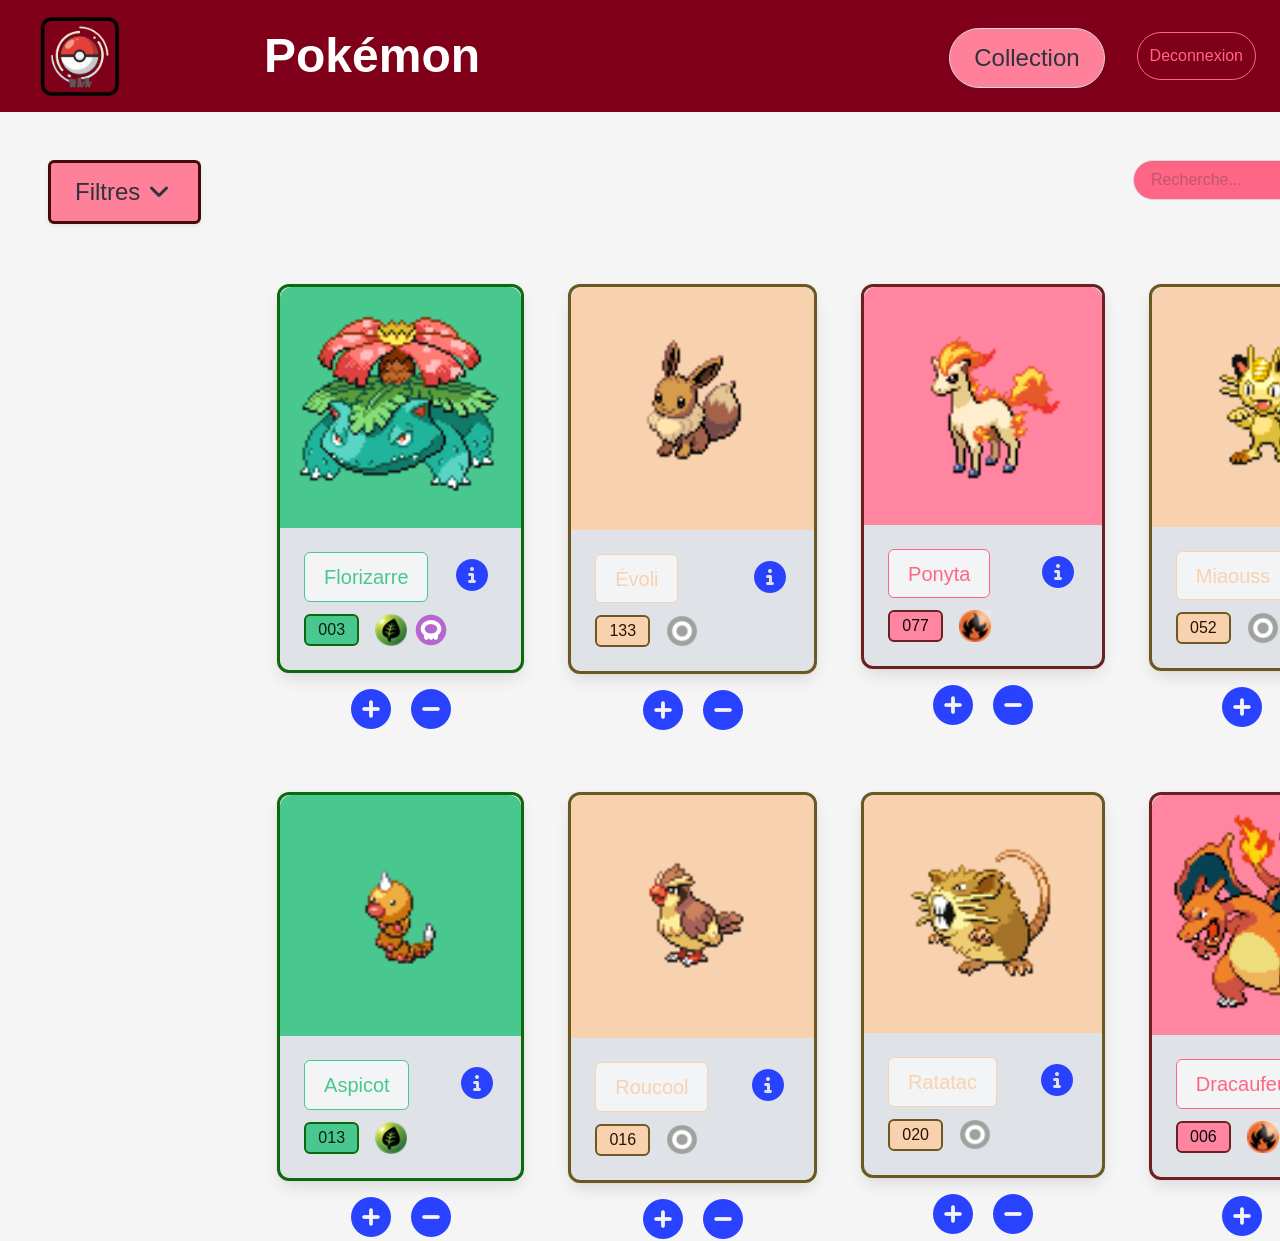
<file: Collection.html>
<!DOCTYPE html>
<html lang="fr">

<head>
    <meta charset="UTF-8">
    <meta name="viewport" content="width=device-width, initial-scale=1.0">
    <title>Pokémon</title>
    <link rel="stylesheet" href="./bulma.min.css">
    <link rel="stylesheet" href="./CSS-Pokemon.css">
    <link rel="stylesheet" href="./css/all.min.css">
</head>

<body>


    <div class="navbar-menu has-background-danger-25 ">

        <div class="navbar-start  p-4 ">
            <img class="ml-5 mr-6"
                src="./img/Gemini_Generated_Image_xldm04xldm04xldm-removebg-preview.png" alt="Pokéball"
                width="80" height="80">
            <div class=" has-text-centered">
                <h1 class="is-size-1 has-text-weight-bold has-text-white pt-1 ml-6 pl-6">Pokémon</h1>
            </div>
        </div>

        <div class="navbar-end py-5 px-4 ">


            <a class="button has-background-danger-75 is-rounded is-size-4 px-5 mt-1 mx-5 ">Collection</a>
            <a href="Index.html" class="button is-danger is-outlined is-rounded is-size-6 px-3 m-2  ">Deconnexion</a>
        </div>
    </div>





    <div class="fixed-grid has-5-cols mr-6">
        <div class="grid ">






            <div class="cell is-col-span-1 is-row-span-1 mt-6">

                <a href="Filtres.html" class="button has-background-danger-75  is-size-4 px-5 mx-6"
                    style="border:3px solid #410b08;">Filtres
                    <span class="ml-1 is-small">
                        <i class="fas fa-angle-down" aria-hidden="true"></i>
                    </span> </a>

            </div>






            <div class="cell is-col-span-3 is-row-span-1 mt-6"></div>






            <div class="cell is-col-span-1 is-row-span-1 has-addons field is-flex  mt-6">

                <div class="control">
                    <input class="input is-rounded has-background-danger has-text-black" type="text"
                        placeholder="Recherche...">
                </div>
                <div class="control">
                    <button class="button has-background-danger is-rounded is-size-5 mr-6">
                        <i class="fa-solid fa-magnifying-glass has-text-black"></i>
                    </button>
                </div>
            </div>






            <div class="cell is-col-span-1 is-row-span-1 mt-6"></div>






            <div class="cell mt-6 mx-4">
                <div class="card has-background-text-light" style="border: 3px solid #0d6a0b; ">

                    <div class="card-image  ">
                        <figure class="image is-1by1 ">
                            <img class="has-background-success " src="./img/96px/3.png"
                                alt="Florizarre" />
                        </figure>
                    </div>

                    <div class="card-content has-text-centered  ">

                        <div class="is-flex ">
                            <a class="button is-success has-background-light is-outlined is-size-5 ">Florizarre</a>
                            <a href="Florizarre.html" class=" is-info is-outlined is-size-3  ml-5">
                                <i class="fa-solid fa-circle-info"></i></a>
                        </div>

                        <div class="is-flex is-align-items-center mt-3 ">
                            <span class="tag is-success is-medium" style="border: 2px solid #0d6a0b;">003</span>

                            <figure class="image is-32x32 ml-4 mr-2">
                                <img src="./img/LogoPlante.jpg">
                            </figure>
                            <figure class="image is-32x32 mr-6">
                                <img src="./img/Pokémon_Poison_Type_Icon.svg.png">
                            </figure>

                        </div>
                    </div>
                </div>


                <div class="has-text-centered">
                    <span class="icon has-text-success is-size-5 mx-4">
                        <a href="Ajouter.html" class="fas fa-2x fa-circle-plus "></a>
                    </span>

                    <span class="icon has-text-danger is-size-5 mx-4">
                        <a href="Supprimer.html" class="fas fa-2x fa-circle-minus"></a>
                    </span>
                </div>

            </div>






            <div class="cell mt-6 mx-4">
                <div class="card has-background-text-light" style="border: 3px solid #6c5921; ">

                    <div class="card-image  ">
                        <figure class="image is-1by1 ">
                            <img class="has-background-warning " src="./img/96px/133.png"
                                alt="Évoli" />
                        </figure>
                    </div>

                    <div class="card-content has-text-centered  ">

                        <div class="is-flex ">
                            <a class="button is-warning has-background-light is-outlined is-size-5 mr-6 ">Évoli</a>
                            <a href="Evoli.html" class=" is-info is-outlined is-size-3 ml-5 "><i
                                    class="fa-solid fa-circle-info"></i></a>
                        </div>

                        <div class="is-flex is-align-items-center mt-3 ">
                            <span class="tag is-warning is-medium mr-1" style="border: 2px solid #6c5921;">133</span>

                            <figure class="image is-32x32 ml-3 ">
                                <img src="./img/NormalType.webp">
                            </figure>

                        </div>
                    </div>
                </div>


                <div class="has-text-centered">
                    <span class="icon has-text-success is-size-5 mx-4">
                        <a href="Ajouter.html" class="fas fa-2x fa-circle-plus "></a>
                    </span>

                    <span class="icon has-text-danger is-size-5 mx-4">
                        <a href="Supprimer.html" class="fas fa-2x fa-circle-minus"></a>
                    </span>
                </div>

            </div>






            <div class="cell mt-6 mx-4">
                <div class="card has-background-text-light" style="border: 3px solid #6c2121; ">

                    <div class="card-image  ">
                        <figure class="image is-1by1 ">
                            <img class="has-background-primary-75  " src="./img/96px/77.png"
                                alt="Ponyta" />
                        </figure>
                    </div>

                    <div class="card-content has-text-centered  ">

                        <div class="is-flex ">
                            <a class="button is-danger has-background-light is-outlined is-size-5 mr-5 ">Ponyta</a>
                            <a href="Ponyta.html" class=" is-info is-outlined is-size-3 ml-5"><i
                                    class="fa-solid fa-circle-info"></i></a>
                        </div>

                        <div class="is-flex is-align-items-center mt-3 ">
                            <span class="tag has-background-primary-75 has-text-black is-medium mr-1"
                                style="border: 2px solid #6c2121;">077</span>

                            <figure class="image is-32x32 ml-3 ">
                                <img src="./img/LogoFeu.png">
                            </figure>

                        </div>
                    </div>
                </div>


                <div class="has-text-centered">
                    <span class="icon has-text-success is-size-5 mx-4">
                        <a href="Ajouter.html" class="fas fa-2x fa-circle-plus "></a>
                    </span>

                    <span class="icon has-text-danger is-size-5 mx-4">
                        <a href="Supprimer.html" class="fas fa-2x fa-circle-minus"></a>
                    </span>
                </div>

            </div>





            <div class="cell mt-6 mx-4">
                <div class="card has-background-text-light" style="border: 3px solid #6c5921; ">

                    <div class="card-image  ">
                        <figure class="image is-1by1 ">
                            <img class="has-background-warning " src="./img/96px/52.png"
                                alt="Miaouss" />
                        </figure>
                    </div>

                    <div class="card-content has-text-centered  ">

                        <div class="is-flex ">
                            <a class="button is-warning has-background-light is-outlined is-size-5 mr-5 ">Miaouss</a>
                            <a href="Miaouss.html" class=" is-info is-outlined is-size-3 ml-3 "><i
                                    class="fa-solid fa-circle-info"></i></a>
                        </div>

                        <div class="is-flex is-align-items-center mt-3 ">
                            <span class="tag is-warning is-medium mr-1" style="border: 2px solid #6c5921;">052</span>

                            <figure class="image is-32x32 ml-3 ">
                                <img src="./img/NormalType.webp">
                            </figure>

                        </div>
                    </div>
                </div>


                <div class="has-text-centered">
                    <span class="icon has-text-success is-size-5 mx-4">
                        <a href="Ajouter.html" class="fas fa-2x fa-circle-plus "></a>
                    </span>

                    <span class="icon has-text-danger is-size-5 mx-4">
                        <a href="Supprimer.html" class="fas fa-2x fa-circle-minus"></a>
                    </span>
                </div>

            </div>






            <div class="cell is-col-span-1 is-row-span-1 mt-6"></div>






            <div class="cell mt-6 mx-4">
                <div class="card has-background-text-light" style="border: 3px solid #0d6a0b; ">

                    <div class="card-image  ">
                        <figure class="image is-1by1 ">
                            <img class="has-background-success " src="./img/96px/13.png"
                                alt="Florizarre" />
                        </figure>
                    </div>

                    <div class="card-content has-text-centered  ">

                        <div class="is-flex ">
                            <a class="button is-success has-background-light is-outlined is-size-5 mr-5">Aspicot</a>
                            <a href="Info.html" class=" is-info is-outlined is-size-3  ml-5"><i
                                    class="fa-solid fa-circle-info"></i></a>
                        </div>

                        <div class="is-flex is-align-items-center mt-3 ">
                            <span class="tag is-success is-medium" style="border: 2px solid #0d6a0b;">013</span>

                            <figure class="image is-32x32 ml-4 mr-2">
                                <img src="./img/LogoPlante.jpg">
                            </figure>


                        </div>
                    </div>
                </div>


                <div class="has-text-centered">
                    <span class="icon has-text-success is-size-5 mx-4">
                        <a href="Ajouter.html" class="fas fa-2x fa-circle-plus "></a>
                    </span>

                    <span class="icon has-text-danger is-size-5 mx-4">
                        <a href="Supprimer.html" class="fas fa-2x fa-circle-minus"></a>
                    </span>
                </div>

            </div>






            <div class="cell mt-6 mx-4">
                <div class="card has-background-text-light" style="border: 3px solid #6c5921; ">

                    <div class="card-image  ">
                        <figure class="image is-1by1 ">
                            <img class="has-background-warning " src="./img/96px/16.png"
                                alt="Roucool" />
                        </figure>
                    </div>

                    <div class="card-content has-text-centered  ">

                        <div class="is-flex ">
                            <a class="button is-warning has-background-light is-outlined is-size-5 mr-4 ">Roucool</a>
                            <a href="Info.html" class=" is-info is-outlined is-size-3 ml-5 "><i
                                    class="fa-solid fa-circle-info"></i></a>
                        </div>

                        <div class="is-flex is-align-items-center mt-3 ">
                            <span class="tag is-warning is-medium mr-1" style="border: 2px solid #6c5921;">016</span>

                            <figure class="image is-32x32 ml-3 ">
                                <img src="./img/NormalType.webp">
                            </figure>

                        </div>
                    </div>
                </div>


                <div class="has-text-centered">
                    <span class="icon has-text-success is-size-5 mx-4">
                        <a href="Ajouter.html" class="fas fa-2x fa-circle-plus "></a>
                    </span>

                    <span class="icon has-text-danger is-size-5 mx-4">
                        <a href="Supprimer.html" class="fas fa-2x fa-circle-minus"></a>
                    </span>
                </div>

            </div>






            <div class="cell mt-6 mx-4">
                <div class="card has-background-text-light" style="border: 3px solid #6c5921; ">

                    <div class="card-image  ">
                        <figure class="image is-1by1 ">
                            <img class="has-background-warning " src="./img/96px/20.png"
                                alt="Ratatac" />
                        </figure>
                    </div>

                    <div class="card-content has-text-centered  ">

                        <div class="is-flex ">
                            <a class="button is-warning has-background-light is-outlined is-size-5 mr-4 ">Ratatac</a>
                            <a href="Info.html" class=" is-info is-outlined is-size-3 ml-5 "><i
                                    class="fa-solid fa-circle-info"></i></a>
                        </div>

                        <div class="is-flex is-align-items-center mt-3 ">
                            <span class="tag is-warning is-medium mr-1" style="border: 2px solid #6c5921;">020</span>

                            <figure class="image is-32x32 ml-3 ">
                                <img src="./img/NormalType.webp">
                            </figure>

                        </div>
                    </div>
                </div>


                <div class="has-text-centered">
                    <span class="icon has-text-success is-size-5 mx-4">
                        <a href="Ajouter.html" class="fas fa-2x fa-circle-plus "></a>
                    </span>

                    <span class="icon has-text-danger is-size-5 mx-4">
                        <a href="Supprimer.html" class="fas fa-2x fa-circle-minus"></a>
                    </span>
                </div>

            </div>






            <div class="cell mt-6 mx-4">
                <div class="card has-background-text-light" style="border: 3px solid #6c2121; ">

                    <div class="card-image  ">
                        <figure class="image is-1by1 ">
                            <img class="has-background-primary-75  " src="./img/96px/6.png"
                                alt="Ponyta" />
                        </figure>
                    </div>

                    <div class="card-content has-text-centered  ">

                        <div class="is-flex ">
                            <a class="button is-danger has-background-light is-outlined is-size-5 mr-3 ">Dracaufeu</a>
                            <a href="Info.html" class=" is-info is-outlined is-size-3 ml-2"><i
                                    class="fa-solid fa-circle-info"></i></a>
                        </div>

                        <div class="is-flex is-align-items-center mt-3 ">
                            <span class="tag has-background-primary-75 has-text-black is-medium mr-1"
                                style="border: 2px solid #6c2121;">006</span>

                            <figure class="image is-32x32 ml-3 ">
                                <img src="./img/LogoFeu.png">
                            </figure>

                            <figure class="image is-32x32 ml-3 ">
                                <img src="./img/LogoVol.webp">
                            </figure>

                        </div>
                    </div>
                </div>


                <div class="has-text-centered">
                    <span class="icon has-text-success is-size-5 mx-4">
                        <a href="Ajouter.html" class="fas fa-2x fa-circle-plus "></a>
                    </span>

                    <span class="icon has-text-danger is-size-5 mx-4">
                        <a href="Supprimer.html" class="fas fa-2x fa-circle-minus"></a>
                    </span>
                </div>

            </div>







        </div>
    </div>

</body>

</html>
</file>
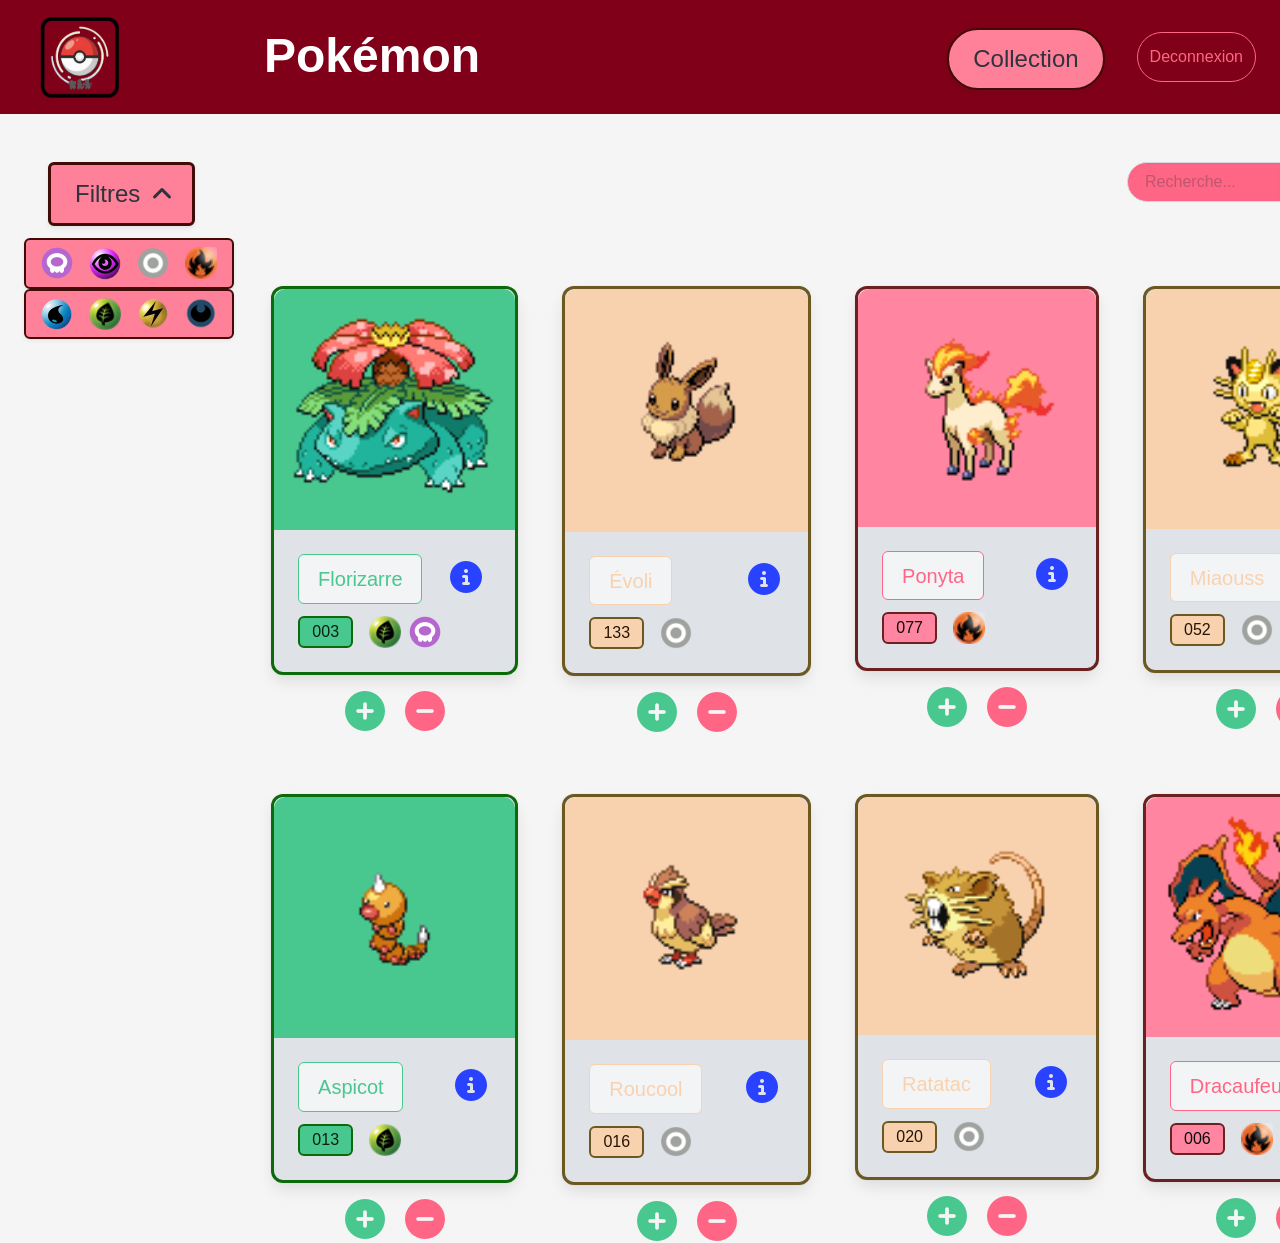
<file: Filtres.html>
<!DOCTYPE html>
<html lang="fr">

<head>
    <meta charset="UTF-8">
    <meta name="viewport" content="width=device-width, initial-scale=1.0">
    <title>Pokémon</title>
    <link rel="stylesheet" href="bulma.min.css">
    <link rel="stylesheet" href="CSS-Pokemon.css">
    <link rel="stylesheet" href="./css/all.min.css">
</head>

<body>


    <div class="navbar-menu has-background-danger-25 ">

        <div class="navbar-start  p-4 ">
            <img class="ml-5 mr-6"
                src="./img/Gemini_Generated_Image_xldm04xldm04xldm-removebg-preview.png" alt="Pokéball"
                width="80" height="80">
            <div class=" has-text-centered">
                <h1 class="is-size-1 has-text-weight-bold has-text-white pt-1 ml-6 pl-6">Pokémon</h1>
            </div>
        </div>

        <div class="navbar-end py-5 px-4 ">


            <a class="button has-background-danger-75 is-rounded is-size-4 px-5 mt-1 mx-5 "
                style="border:2px solid #410b08 ;">Collection</a>
            <a href="Index.html" class="button is-danger is-outlined is-rounded is-size-6 px-3 m-2  ">Deconnexion</a>
        </div>
    </div>





    <div class="fixed-grid has-5-cols mr-6">
        <div class="grid ">






            <div class="cell is-col-span-1 is-row-span-1 mt-6">

                <a href="Collection.html" class="button has-background-danger-75 is-size-4 px-5 mx-6"
                    style="border:3px solid #410b08;">Filtres
                    <span class="icon ml-1 is-small">
                        <i class="fas fa-angle-up" aria-hidden="true"></i>
                    </span> </a>
            </div>






            <div class="cell is-col-span-3 is-row-span-1 mt-6"></div>






            <div class="cell is-col-span-1 is-row-span-1 has-addons field is-flex  mt-6">

                <div class="control">
                    <input class="input is-rounded has-background-danger has-text-black" type="text"
                        placeholder="Recherche...">
                </div>
                <div class="control">
                    <button class="button has-background-danger is-rounded is-size-5 mr-6">
                        <i class="fa-solid fa-magnifying-glass has-text-black"></i>
                    </button>
                </div>
            </div>






            <div class="cell is-col-span-1 is-row-span-1">
                <div class="button has-background-danger-75 ml-5" style="border:2px solid #410b08;">
                    <img src="./img/Pokémon_Poison_Type_Icon.svg.png" width="32" height="32">
                    <img class="ml-4" src="/img/LogoPsy.png" width="32" height="32">
                    <img class="ml-4" src="/img/NormalType.webp" width="32" height="32">
                    <img class="ml-4" src="/img/LogoFeu.png" width="32" height="32">
                </div>
                <div class="button has-background-danger-75 ml-5" style="border:2px solid #410b08;">
                    <img src="./img/LogoEau.jpg" width="32" height="32">
                    <img class="ml-4" src="/img/LogoPlante.jpg" width="32" height="32">
                    <img class="ml-4" src="/img/LogoElectrique.png" width="32" height="32">
                    <img class="ml-4" src="/img/LogoTenebre.png" width="32" height="32">
                </div>
            </div>






            <div class="cell mt-6 mx-4">
                <div class="card has-background-text-light" style="border: 3px solid #0d6a0b; ">

                    <div class="card-image  ">
                        <figure class="image is-1by1 ">
                            <img class="has-background-success " src="./img/96px/3.png"
                                alt="Florizarre" />
                        </figure>
                    </div>

                    <div class="card-content has-text-centered  ">

                        <div class="is-flex ">
                            <a class="button is-success has-background-light is-outlined is-size-5 ">Florizarre</a>
                            <a href="Florizarre.html" class=" is-info is-outlined is-size-3  ml-5">
                                <i class="fa-solid fa-circle-info"></i></a>
                        </div>

                        <div class="is-flex is-align-items-center mt-3 ">
                            <span class="tag is-success is-medium" style="border: 2px solid #0d6a0b;">003</span>

                            <figure class="image is-32x32 ml-4 mr-2">
                                <img src="./img/LogoPlante.jpg">
                            </figure>
                            <figure class="image is-32x32 mr-6">
                                <img src="./img/Pokémon_Poison_Type_Icon.svg.png">
                            </figure>

                        </div>
                    </div>
                </div>


                <div class="has-text-centered">
                    <span class="icon has-text-success is-size-5 mx-4">
                        <i class="fas fa-2x fa-circle-plus "></i>
                    </span>

                    <span class="icon has-text-danger is-size-5 mx-4">
                        <i class="fas fa-2x fa-circle-minus"></i>
                    </span>
                </div>

            </div>






            <div class="cell mt-6 mx-4">
                <div class="card has-background-text-light" style="border: 3px solid #6c5921; ">

                    <div class="card-image  ">
                        <figure class="image is-1by1 ">
                            <img class="has-background-warning " src="./img/96px/133.png"
                                alt="Évoli" />
                        </figure>
                    </div>

                    <div class="card-content has-text-centered  ">

                        <div class="is-flex ">
                            <a class="button is-warning has-background-light is-outlined is-size-5 mr-6 ">Évoli</a>
                            <a href="Evoli.html" class=" is-info is-outlined is-size-3 ml-5 "><i
                                    class="fa-solid fa-circle-info"></i></a>
                        </div>

                        <div class="is-flex is-align-items-center mt-3 ">
                            <span class="tag is-warning is-medium mr-1" style="border: 2px solid #6c5921;">133</span>

                            <figure class="image is-32x32 ml-3 ">
                                <img src="./img/NormalType.webp">
                            </figure>

                        </div>
                    </div>
                </div>


                <div class="has-text-centered">
                    <span class="icon has-text-success is-size-5 mx-4">
                        <i class="fas fa-2x fa-circle-plus "></i>
                    </span>

                    <span class="icon has-text-danger is-size-5 mx-4">
                        <i class="fas fa-2x fa-circle-minus"></i>
                    </span>
                </div>

            </div>






            <div class="cell mt-6 mx-4">
                <div class="card has-background-text-light" style="border: 3px solid #6c2121; ">

                    <div class="card-image  ">
                        <figure class="image is-1by1 ">
                            <img class="has-background-primary-75  " src="./img/96px/77.png"
                                alt="Ponyta" />
                        </figure>
                    </div>

                    <div class="card-content has-text-centered  ">

                        <div class="is-flex ">
                            <a class="button is-danger has-background-light is-outlined is-size-5 mr-5 ">Ponyta</a>
                            <a href="Ponyta.html" class=" is-info is-outlined is-size-3 ml-5"><i
                                    class="fa-solid fa-circle-info"></i></a>
                        </div>

                        <div class="is-flex is-align-items-center mt-3 ">
                            <span class="tag has-background-primary-75 has-text-black is-medium mr-1"
                                style="border: 2px solid #6c2121;">077</span>

                            <figure class="image is-32x32 ml-3 ">
                                <img src="./img/LogoFeu.png">
                            </figure>

                        </div>
                    </div>
                </div>


                <div class="has-text-centered">
                    <span class="icon has-text-success is-size-5 mx-4">
                        <i class="fas fa-2x fa-circle-plus "></i>
                    </span>

                    <span class="icon has-text-danger is-size-5 mx-4">
                        <i class="fas fa-2x fa-circle-minus"></i>
                    </span>
                </div>

            </div>





            <div class="cell mt-6 mx-4">
                <div class="card has-background-text-light" style="border: 3px solid #6c5921; ">

                    <div class="card-image  ">
                        <figure class="image is-1by1 ">
                            <img class="has-background-warning " src="./img/96px/52.png"
                                alt="Miaouss" />
                        </figure>
                    </div>

                    <div class="card-content has-text-centered  ">

                        <div class="is-flex ">
                            <a class="button is-warning has-background-light is-outlined is-size-5 mr-5 ">Miaouss</a>
                            <a href="Miaouss.html" class=" is-info is-outlined is-size-3 ml-3 "><i
                                    class="fa-solid fa-circle-info"></i></a>
                        </div>

                        <div class="is-flex is-align-items-center mt-3 ">
                            <span class="tag is-warning is-medium mr-1" style="border: 2px solid #6c5921;">052</span>

                            <figure class="image is-32x32 ml-3 ">
                                <img src="./img/NormalType.webp">
                            </figure>

                        </div>
                    </div>
                </div>


                <div class="has-text-centered">
                    <span class="icon has-text-success is-size-5 mx-4">
                        <i class="fas fa-2x fa-circle-plus "></i>
                    </span>

                    <span class="icon has-text-danger is-size-5 mx-4">
                        <i class="fas fa-2x fa-circle-minus"></i>
                    </span>
                </div>

            </div>






            <div class="cell is-col-span-1 is-row-span-1 mt-6"></div>






            <div class="cell mt-6 mx-4">
                <div class="card has-background-text-light" style="border: 3px solid #0d6a0b; ">

                    <div class="card-image  ">
                        <figure class="image is-1by1 ">
                            <img class="has-background-success " src="./img/96px/13.png"
                                alt="Florizarre" />
                        </figure>
                    </div>

                    <div class="card-content has-text-centered  ">

                        <div class="is-flex ">
                            <a class="button is-success has-background-light is-outlined is-size-5 mr-5">Aspicot</a>
                            <a href="Info.html" class=" is-info is-outlined is-size-3  ml-5"><i
                                    class="fa-solid fa-circle-info"></i></a>
                        </div>

                        <div class="is-flex is-align-items-center mt-3 ">
                            <span class="tag is-success is-medium" style="border: 2px solid #0d6a0b;">013</span>

                            <figure class="image is-32x32 ml-4 mr-2">
                                <img src="./img/LogoPlante.jpg">
                            </figure>


                        </div>
                    </div>
                </div>


                <div class="has-text-centered">
                    <span class="icon has-text-success is-size-5 mx-4">
                        <i class="fas fa-2x fa-circle-plus "></i>
                    </span>

                    <span class="icon has-text-danger is-size-5 mx-4">
                        <i class="fas fa-2x fa-circle-minus"></i>
                    </span>
                </div>

            </div>






            <div class="cell mt-6 mx-4">
                <div class="card has-background-text-light" style="border: 3px solid #6c5921; ">

                    <div class="card-image  ">
                        <figure class="image is-1by1 ">
                            <img class="has-background-warning " src="./img/96px/16.png"
                                alt="Roucool" />
                        </figure>
                    </div>

                    <div class="card-content has-text-centered  ">

                        <div class="is-flex ">
                            <a class="button is-warning has-background-light is-outlined is-size-5 mr-4 ">Roucool</a>
                            <a href="Info.html" class=" is-info is-outlined is-size-3 ml-5 "><i
                                    class="fa-solid fa-circle-info"></i></a>
                        </div>

                        <div class="is-flex is-align-items-center mt-3 ">
                            <span class="tag is-warning is-medium mr-1" style="border: 2px solid #6c5921;">016</span>

                            <figure class="image is-32x32 ml-3 ">
                                <img src="./img/NormalType.webp">
                            </figure>

                        </div>
                    </div>
                </div>


                <div class="has-text-centered">
                    <span class="icon has-text-success is-size-5 mx-4">
                        <i class="fas fa-2x fa-circle-plus "></i>
                    </span>

                    <span class="icon has-text-danger is-size-5 mx-4">
                        <i class="fas fa-2x fa-circle-minus"></i>
                    </span>
                </div>

            </div>






            <div class="cell mt-6 mx-4">
                <div class="card has-background-text-light" style="border: 3px solid #6c5921; ">

                    <div class="card-image  ">
                        <figure class="image is-1by1 ">
                            <img class="has-background-warning " src="./img/96px/20.png"
                                alt="Ratatac" />
                        </figure>
                    </div>

                    <div class="card-content has-text-centered  ">

                        <div class="is-flex ">
                            <a class="button is-warning has-background-light is-outlined is-size-5 mr-4 ">Ratatac</a>
                            <a href="Info.html" class=" is-info is-outlined is-size-3 ml-5 "><i
                                    class="fa-solid fa-circle-info"></i></a>
                        </div>

                        <div class="is-flex is-align-items-center mt-3 ">
                            <span class="tag is-warning is-medium mr-1" style="border: 2px solid #6c5921;">020</span>

                            <figure class="image is-32x32 ml-3 ">
                                <img src="./img/NormalType.webp">
                            </figure>

                        </div>
                    </div>
                </div>


                <div class="has-text-centered">
                    <span class="icon has-text-success is-size-5 mx-4">
                        <i class="fas fa-2x fa-circle-plus "></i>
                    </span>

                    <span class="icon has-text-danger is-size-5 mx-4">
                        <i class="fas fa-2x fa-circle-minus"></i>
                    </span>
                </div>

            </div>






            <div class="cell mt-6 mx-4">
                <div class="card has-background-text-light" style="border: 3px solid #6c2121; ">

                    <div class="card-image  ">
                        <figure class="image is-1by1 ">
                            <img class="has-background-primary-75  " src="./img/96px/6.png"
                                alt="Ponyta" />
                        </figure>
                    </div>

                    <div class="card-content has-text-centered  ">

                        <div class="is-flex ">
                            <a class="button is-danger has-background-light is-outlined is-size-5 mr-3 ">Dracaufeu</a>
                            <a href="Info.html" class=" is-info is-outlined is-size-3 ml-2"><i
                                    class="fa-solid fa-circle-info"></i></a>
                        </div>

                        <div class="is-flex is-align-items-center mt-3 ">
                            <span class="tag has-background-primary-75 has-text-black is-medium mr-1"
                                style="border: 2px solid #6c2121;">006</span>

                            <figure class="image is-32x32 ml-3 ">
                                <img src="./img/LogoFeu.png">
                            </figure>

                            <figure class="image is-32x32 ml-3 ">
                                <img src="./img/LogoVol.webp">
                            </figure>

                        </div>
                    </div>
                </div>


                <div class="has-text-centered">
                    <span class="icon has-text-success is-size-5 mx-4">
                        <i class="fas fa-2x fa-circle-plus "></i>
                    </span>

                    <span class="icon has-text-danger is-size-5 mx-4">
                        <i class="fas fa-2x fa-circle-minus"></i>
                    </span>
                </div>

            </div>







        </div>
    </div>

</body>

</html>
</file>
<file: CSS-Pokemon.css>
:root {
  --bulma-body-background-color: #f5f5f5;
}

:root {
  --bulma-primary-h: 100deg;
  --bulma-primary-l: 27%;
}

:root {
  --bulma-primary-h: 346deg;
  --bulma-warning-h: 29deg;
  --bulma-warning-s: 84%;
  --bulma-warning-l: 83%;
}
</file>
